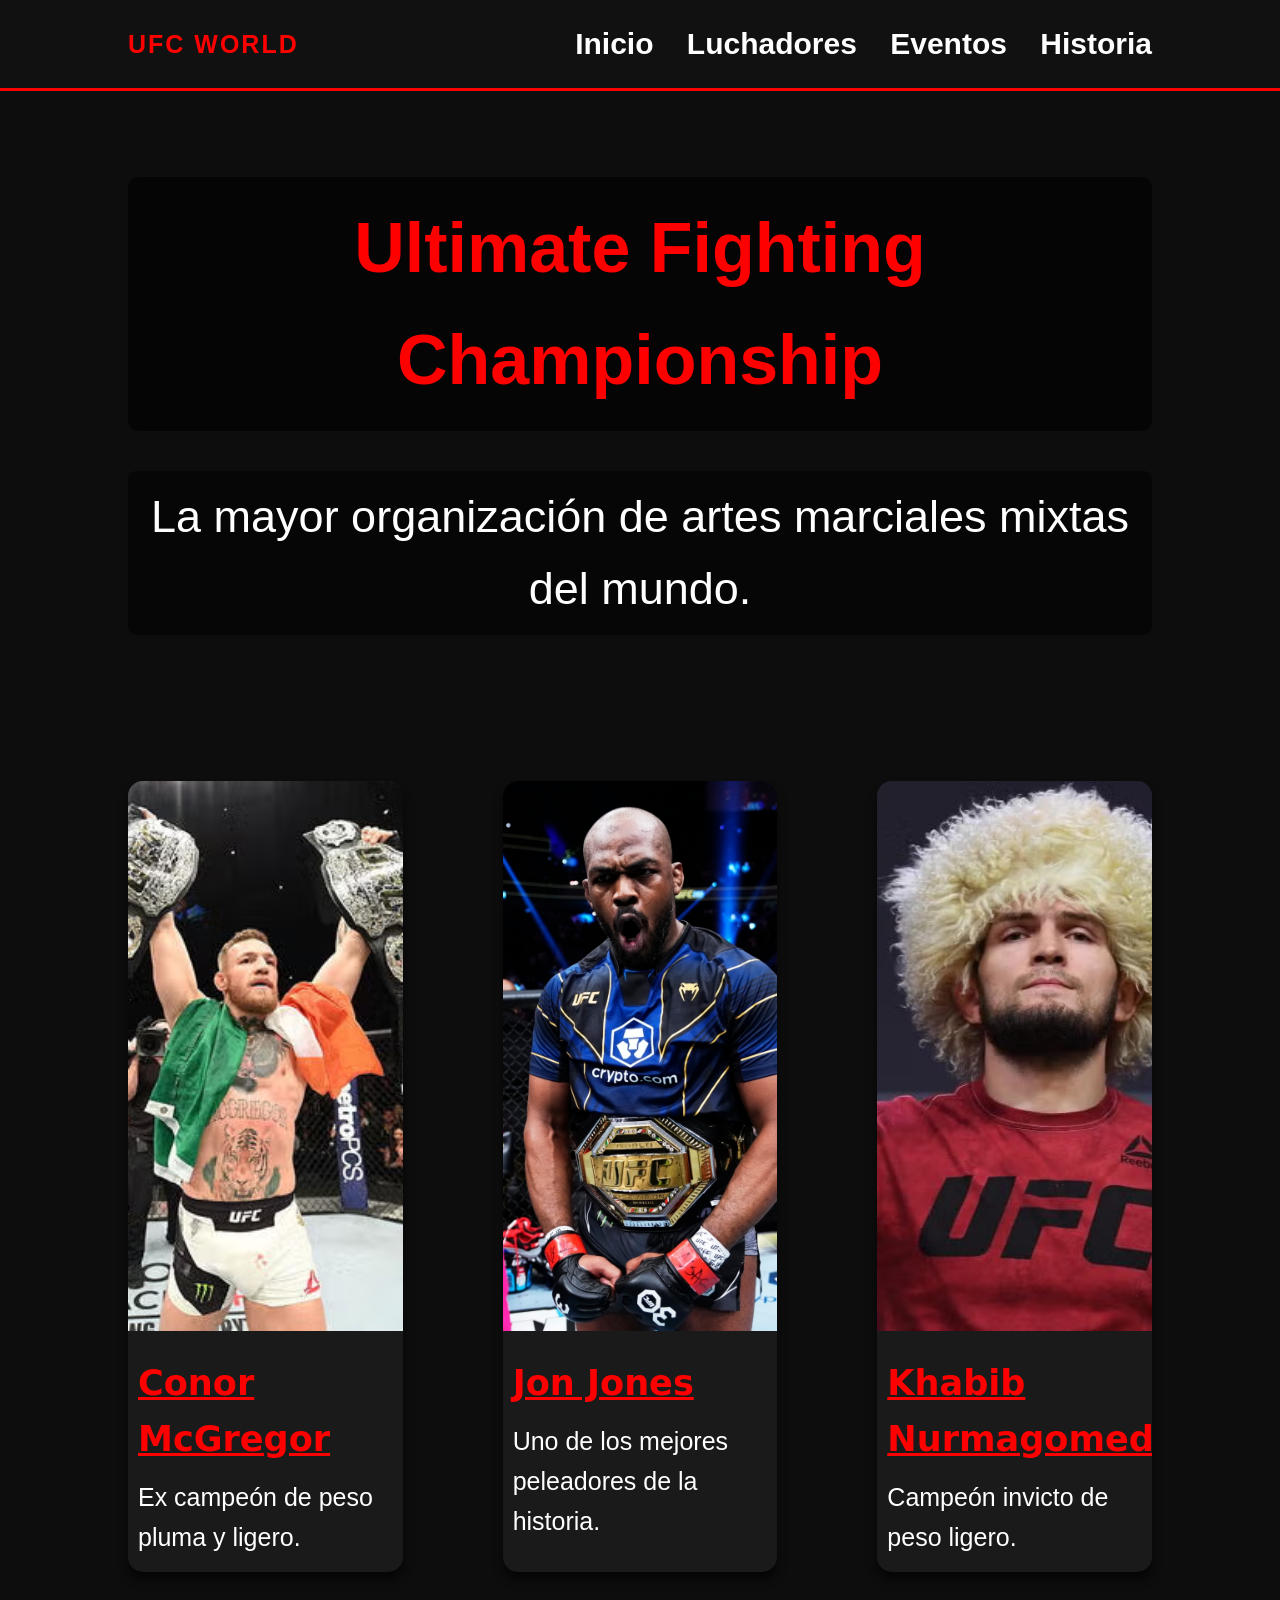
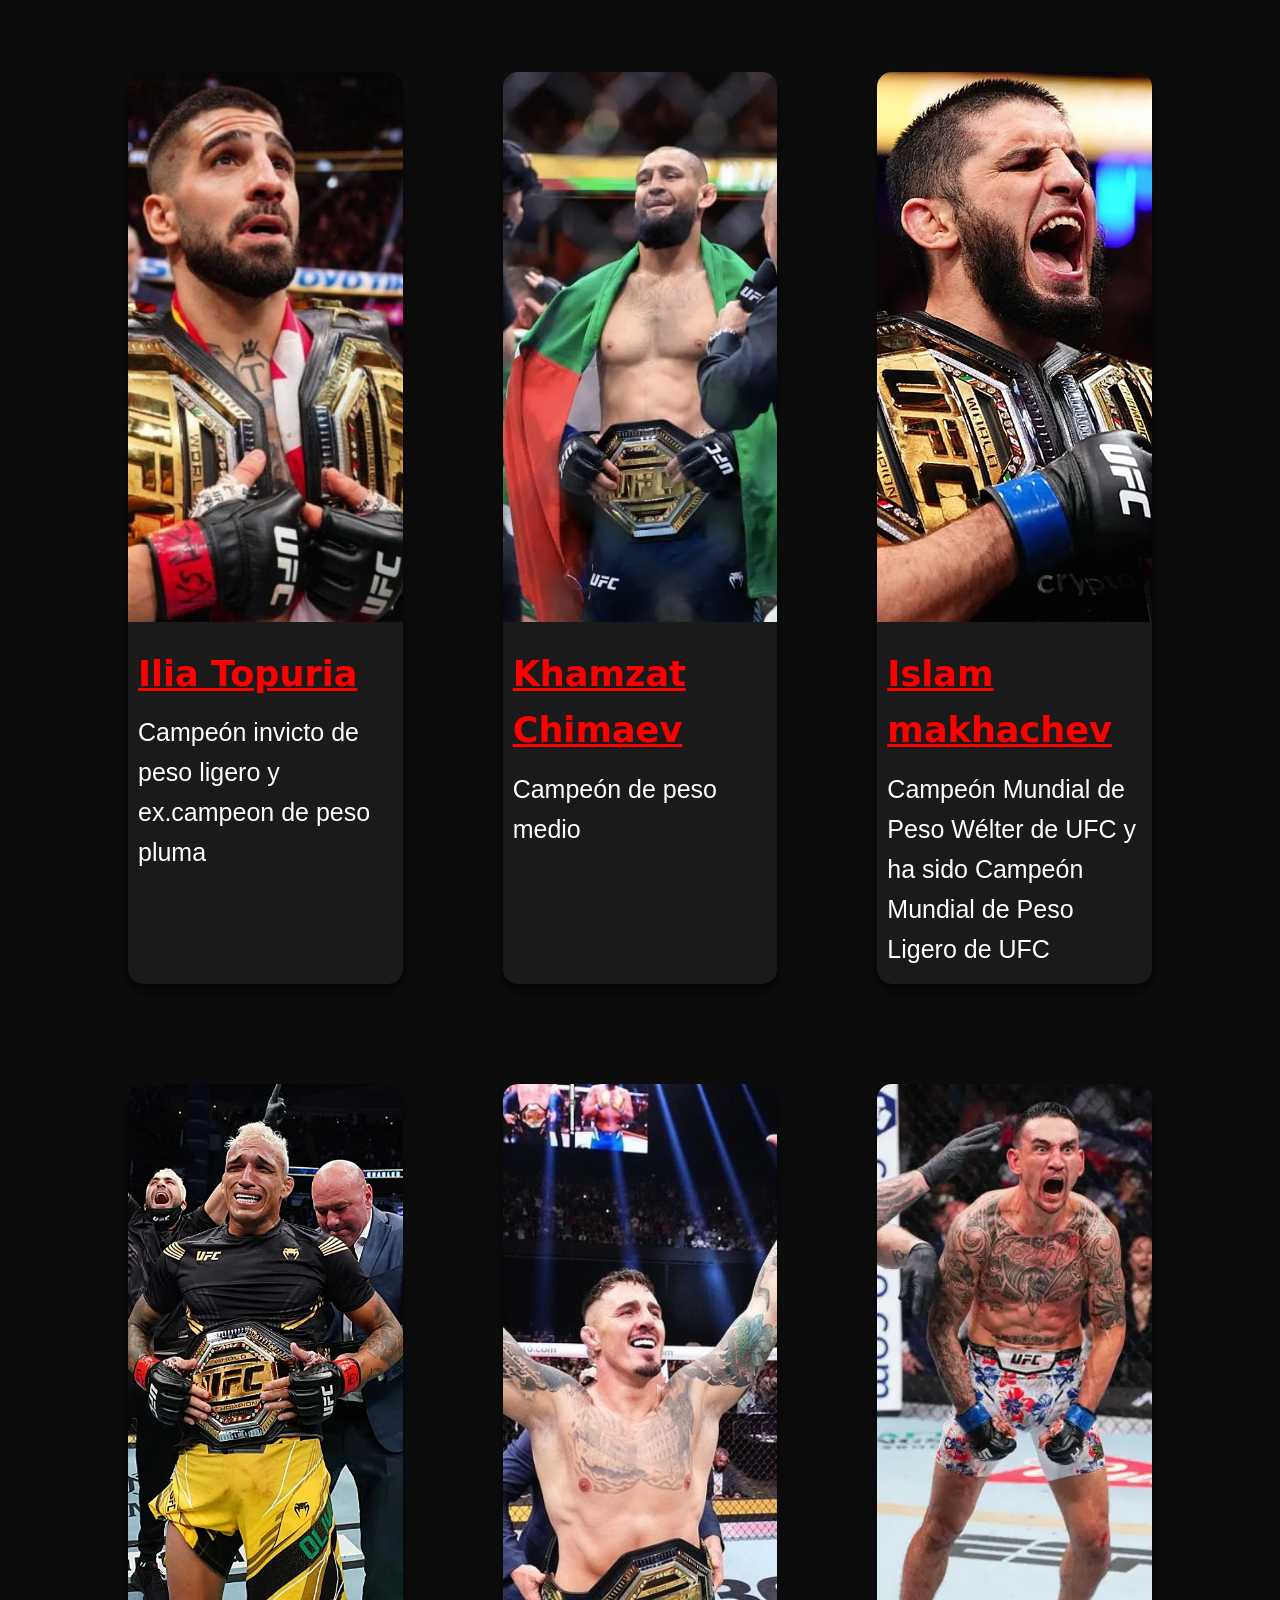
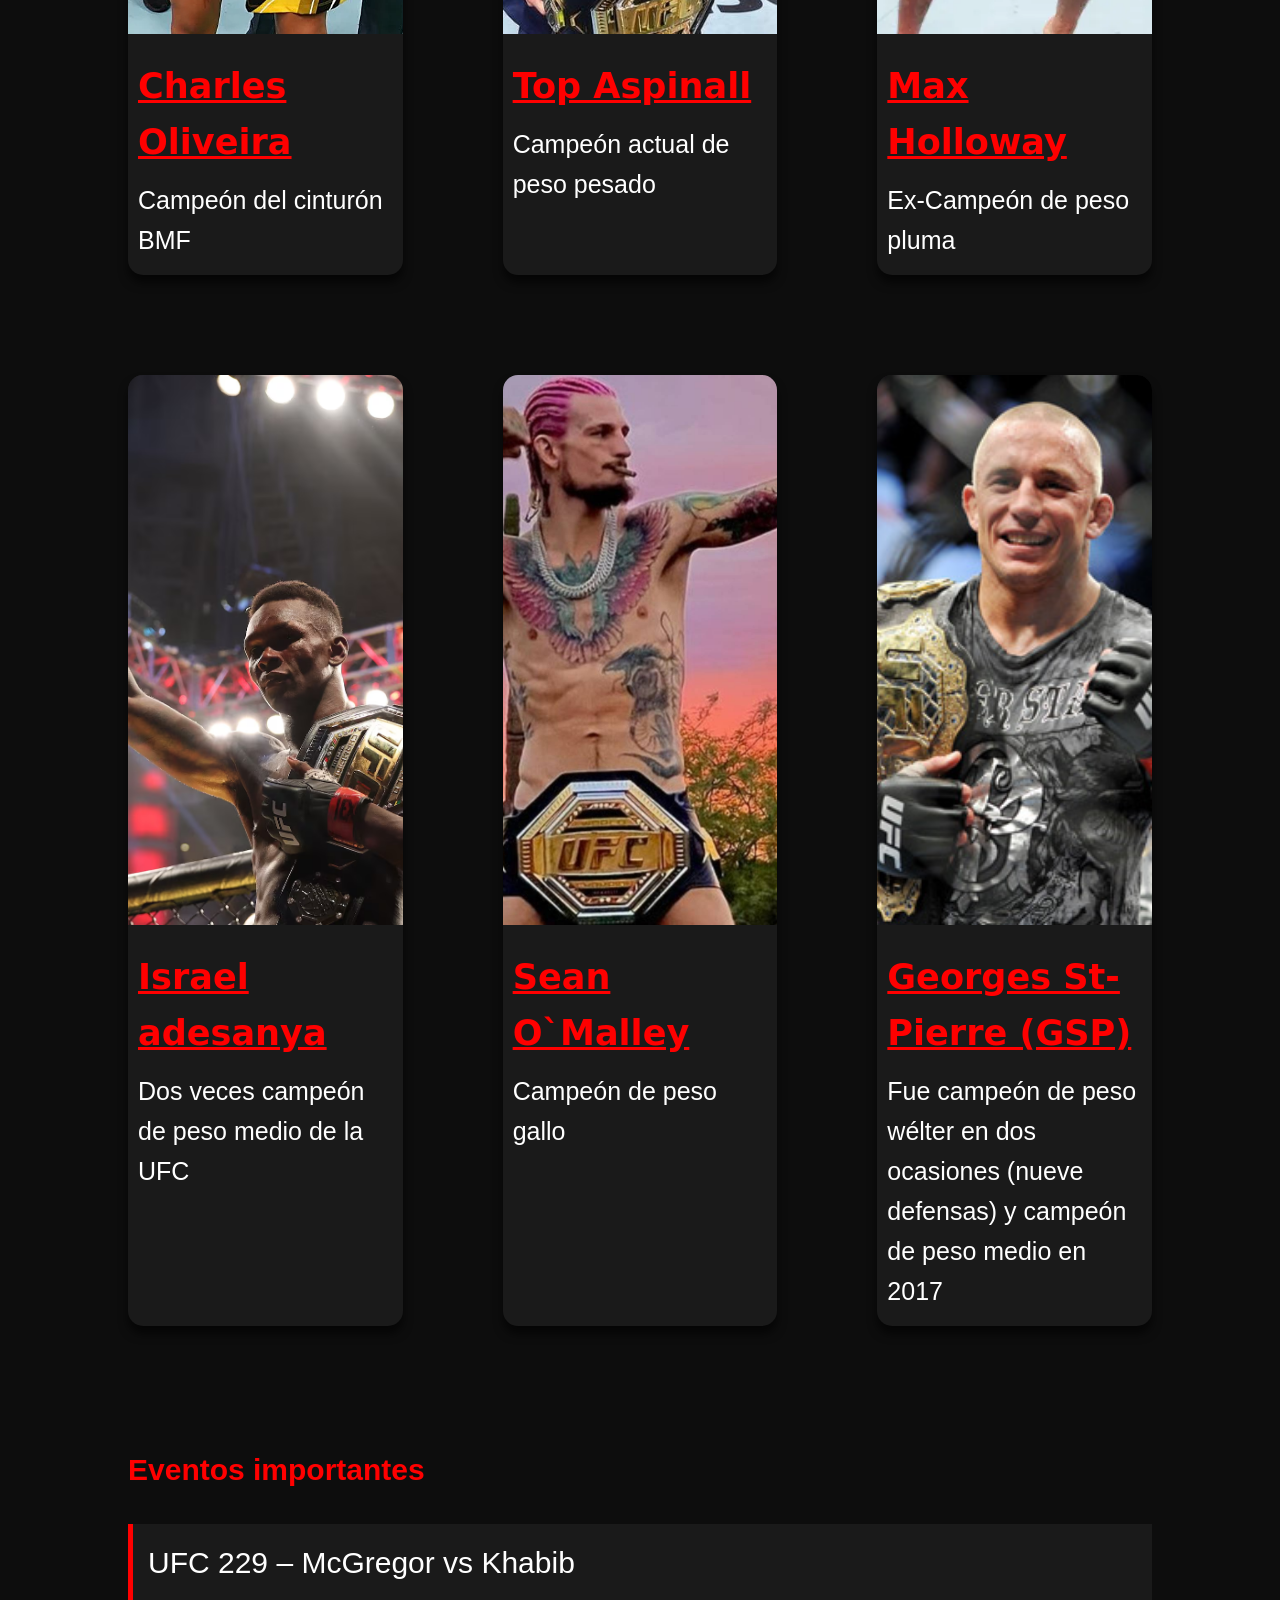
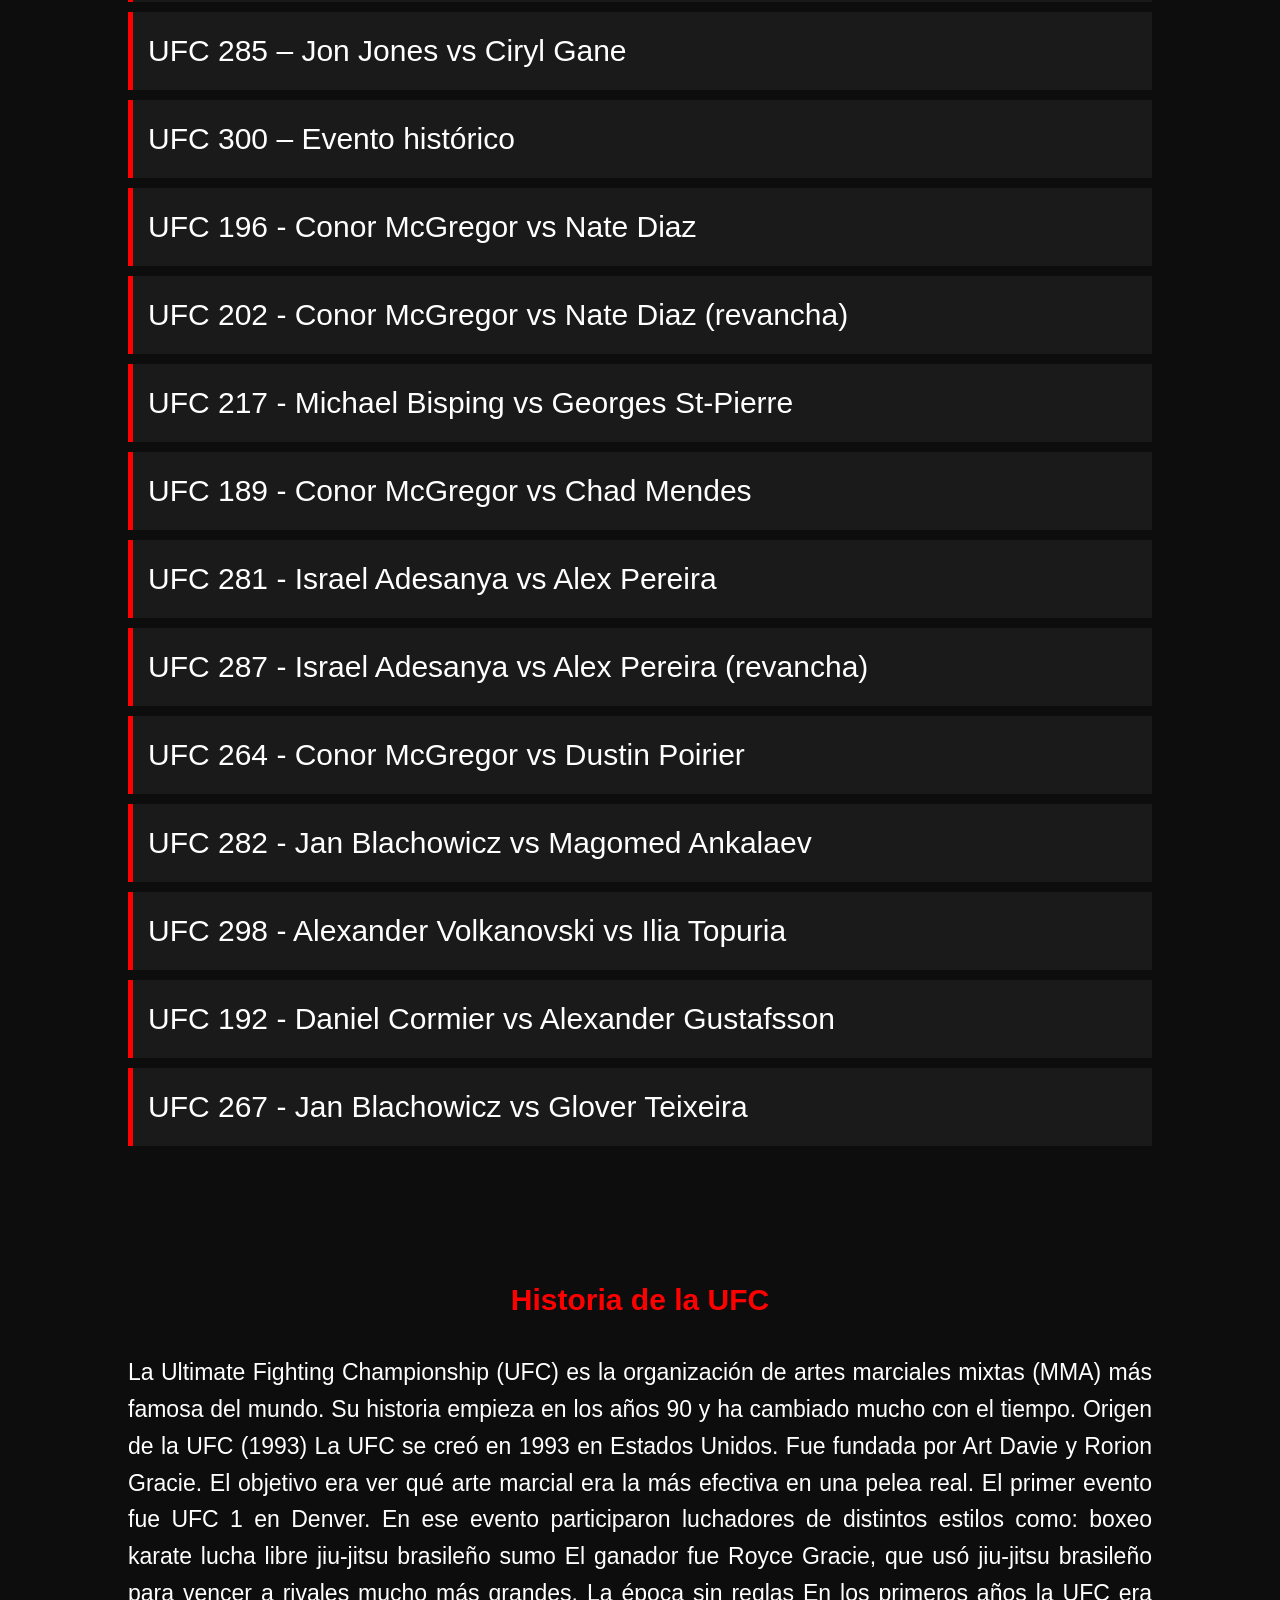
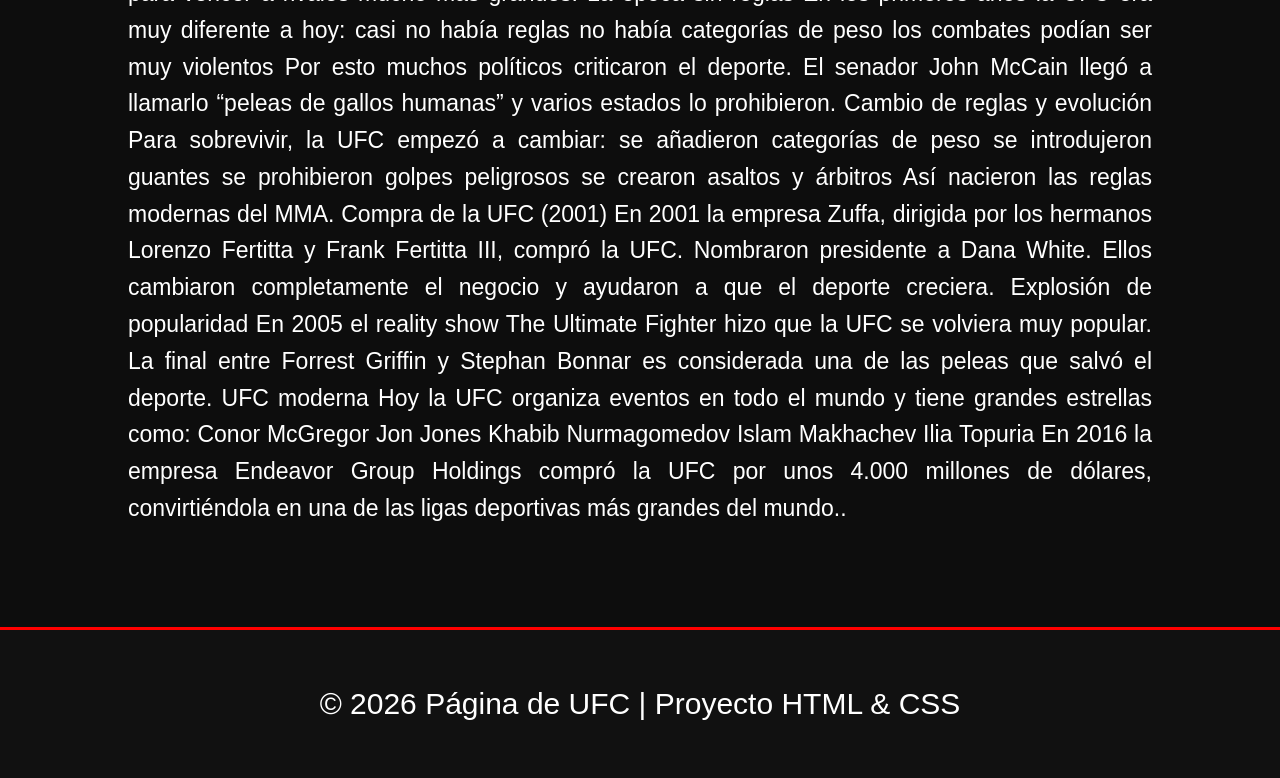
<file: index.html>
<!DOCTYPE html>
<html lang="es">
<head>
    <meta charset="UTF-8">
    <title>UFC World</title>
    <link rel="stylesheet" href="CSS/style.css">
    <link rel="stylesheet" href="CSS/style.css">
    
</head>
<body>

    <header>
        <h1>UFC WORLD</h1>
        <nav>
            <a href="#inicio">Inicio</a>
            <a href="#luchadores">Luchadores</a>
            <a href="#eventos">Eventos</a>
            <a href="#historia">Historia</a>
        </nav>
    </header>

    <main>
        <section id="inicio" class="hero">
            <h2>Ultimate Fighting Championship</h2>
            <p>La mayor organización de artes marciales mixtas del mundo.</p>
        </section>

        <h2></h2>

        <section id="luchadores">

            <article class="card">
                <a href="/PROYECTO PAGINA WEB/HTML/conor.html"><img src="IMG/conor.avif"></a>
                <h3>Conor McGregor</h3>
                <p>Ex campeón de peso pluma y ligero.</p>
            </article>

            <article class="card">
                <a href="/PROYECTO PAGINA WEB/HTML/jonjones.html"><img src="IMG/jon.jpeg"></a>
                <h3>Jon Jones</h3>
                <p>Uno de los mejores peleadores de la historia.</p>
            </article>

            <article class="card">
               <a href="/PROYECTO PAGINA WEB/HTML/KhabibNurmagomedov.html"><img src="IMG/Nurmagomedov Khabib Weigh In 229 Hero.avif"></a>
                <h3>Khabib Nurmagomedov</h3>
                <p>Campeón invicto de peso ligero.</p>
            </article>

            <article class="card">
                <a href="/PROYECTO PAGINA WEB/HTML/iliatopuria.html"><img src="IMG/ilia.jpg"></a>
                <h3> Ilia Topuria</h3>
                <p>Campeón invicto de peso ligero y ex.campeon de peso pluma</p>
            </article>

            <article class="card">
               <a href="/PROYECTO PAGINA WEB/HTML/Khamzat Chimaev.html"><img src="IMG/chimaev.webp"></a>
                <h3>Khamzat Chimaev </h3>
                <p>Campeón de peso medio</p>
            </article>

            <article class="card">
                <a href="/PROYECTO PAGINA WEB/HTML/islam.html"><img src="IMG/machex.webp"></a>
                <h3> Islam makhachev</h3>
                <p> Campeón Mundial de Peso Wélter de UFC y ha sido Campeón Mundial de Peso Ligero de UFC</p>
            </article>

            <article class="card">
                <a href="/PROYECTO PAGINA WEB/HTML/Charles Oliveira.html"><img src="IMG/olveira.webp"></a>
                <h3> Charles Oliveira</h3>
                <p> Campeón del cinturón BMF</p>
            </article>

             <article class="card">
                <a href="/PROYECTO PAGINA WEB/HTML/Top Aspinall.html"><img src="IMG/tom.jpg"></a>
                <h3> Top Aspinall</h3>
                <p> Campeón actual de peso pesado</p>
            </article>

              <article class="card">
                <a href="/PROYECTO PAGINA WEB/HTML/Max Holloway.html"><img src="IMG/hollo.webp"></a>
                <h3> Max Holloway</h3>
                <p> Ex-Campeón de peso pluma</p>
            </article>
    
            <article class="card">
                <a href="/PROYECTO PAGINA WEB/HTML/Israel adesanya.html"><img src= "IMG/adesanya.avif"></a>
                <h3>Israel adesanya </h3>
                <p>Dos veces campeón de peso medio de la UFC</p>
            </article>

            <article class="card">
                <a href="/PROYECTO PAGINA WEB/HTML/Sean O`Malley.html"><img src="IMG/omellet.jpeg"></a>
                <h3>Sean O`Malley</h3>
                <p> Campeón de peso gallo</p>
            </article>

            <article class="card">
                <a href="/PROYECTO PAGINA WEB/HTML/Georges St-Pierre.html"><img src="IMG/GSP.jpg"></a>
                <h3>Georges St-Pierre (GSP) </h3>
                <p> Fue campeón de peso wélter en dos ocasiones (nueve defensas) y campeón de peso medio en 2017 </p>
            </article>
            
            
         
        </section>

        <section id="eventos">
        <h2>Eventos importantes</h2>
            <ul>
                <li>UFC 229 – McGregor vs Khabib</li>
                <li>UFC 285 – Jon Jones vs Ciryl Gane</li>
                <li>UFC 300 – Evento histórico</li>
                <li>UFC 196 - Conor McGregor vs Nate Diaz</li>
                <li>UFC 202 - Conor McGregor vs Nate Diaz (revancha)</li>
                <li>UFC 217 - Michael Bisping vs Georges St-Pierre</li>
                <li>UFC 189 - Conor McGregor vs Chad Mendes</li>
                <li>UFC 281 - Israel Adesanya vs Alex Pereira</li>
                <li>UFC 287 - Israel Adesanya vs Alex Pereira (revancha)</li>
                <li>UFC 264 - Conor McGregor vs Dustin Poirier</li>
                <li>UFC 282 - Jan Blachowicz vs Magomed Ankalaev</li>
                <li>UFC 298 - Alexander Volkanovski vs Ilia Topuria</li>
                <li>UFC 192 - Daniel Cormier vs Alexander Gustafsson</li>
                <li>UFC 267 - Jan Blachowicz vs Glover Teixeira</li>

            </ul>
        </section>

        <section id="historia">
            <h2>Historia de la UFC</h2>
            <p>
La Ultimate Fighting Championship (UFC) es la organización de artes marciales mixtas (MMA) más famosa del mundo. Su historia empieza en los años 90 y ha cambiado mucho con el tiempo.

Origen de la UFC (1993)

La UFC se creó en 1993 en Estados Unidos. Fue fundada por Art Davie y Rorion Gracie.
El objetivo era ver qué arte marcial era la más efectiva en una pelea real.

El primer evento fue UFC 1 en Denver.
En ese evento participaron luchadores de distintos estilos como:

boxeo

karate

lucha libre

jiu-jitsu brasileño

sumo

El ganador fue Royce Gracie, que usó jiu-jitsu brasileño para vencer a rivales mucho más grandes.

La época sin reglas

En los primeros años la UFC era muy diferente a hoy:

casi no había reglas

no había categorías de peso

los combates podían ser muy violentos

Por esto muchos políticos criticaron el deporte. El senador John McCain llegó a llamarlo “peleas de gallos humanas” y varios estados lo prohibieron.

Cambio de reglas y evolución

Para sobrevivir, la UFC empezó a cambiar:

se añadieron categorías de peso

se introdujeron guantes

se prohibieron golpes peligrosos

se crearon asaltos y árbitros

Así nacieron las reglas modernas del MMA.

Compra de la UFC (2001)

En 2001 la empresa Zuffa, dirigida por los hermanos Lorenzo Fertitta y Frank Fertitta III, compró la UFC.
Nombraron presidente a Dana White.

Ellos cambiaron completamente el negocio y ayudaron a que el deporte creciera.

Explosión de popularidad

En 2005 el reality show The Ultimate Fighter hizo que la UFC se volviera muy popular.
La final entre Forrest Griffin y Stephan Bonnar es considerada una de las peleas que salvó el deporte.

UFC moderna

Hoy la UFC organiza eventos en todo el mundo y tiene grandes estrellas como:

Conor McGregor

Jon Jones

Khabib Nurmagomedov

Islam Makhachev

Ilia Topuria

En 2016 la empresa Endeavor Group Holdings compró la UFC por unos 4.000 millones de dólares, convirtiéndola en una de las ligas deportivas más grandes del mundo..</p>
        </section>

    </main>

    <footer>
        <p>© 2026 Página de UFC | Proyecto HTML & CSS</p>
    </footer>

</body>
</html>

<!-- <body>
    <header>
        <nav></nav>
    </header>
    <main>
        <section>
            <article>
                <div></div>
            </article>
        </section>
    </main>
    <footer></footer>
</body> -->
</file>
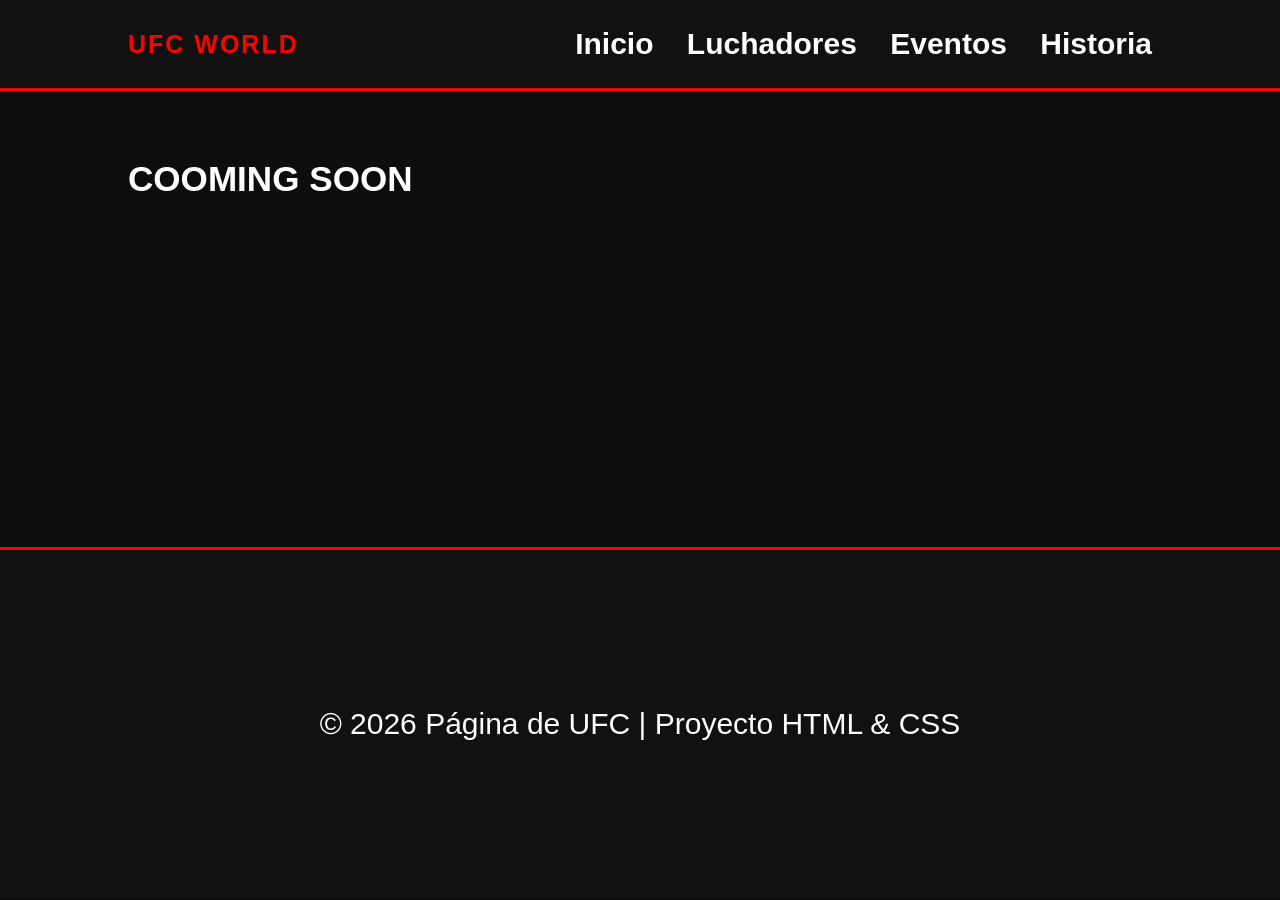
<file: HTML/Charles Oliveira.html>
<!DOCTYPE html>
<html lang="en">
<head>
    <meta charset="UTF-8">
    <meta name="viewport" content="width=device-width, initial-scale=1.0">
    <title>JON JONES</title>
 <link rel="stylesheet" href="../CSS/style.css">
</head>
<body>
    <header>
        <h1>UFC WORLD</h1>
        <nav>
            <a href="../index.html">Inicio</a>
            <a href="MI PAGINA WEB.html#luchadores">Luchadores</a>
            <a href="MI PAGINA WEB.html#eventos">Eventos</a>
            <a href="MI PAGINA WEB.html#historia">Historia</a>
        </nav>
    </header>
    <main class="maininfo">
        
        <section>
            <article>
                <h1>COOMING SOON </h1>
               
            </article>
        </section>
    </main>
    <footer id="footerinfo">
        <p>© 2026 Página de UFC | Proyecto HTML & CSS</p>
    </footer>
</body>
</html>
</file>
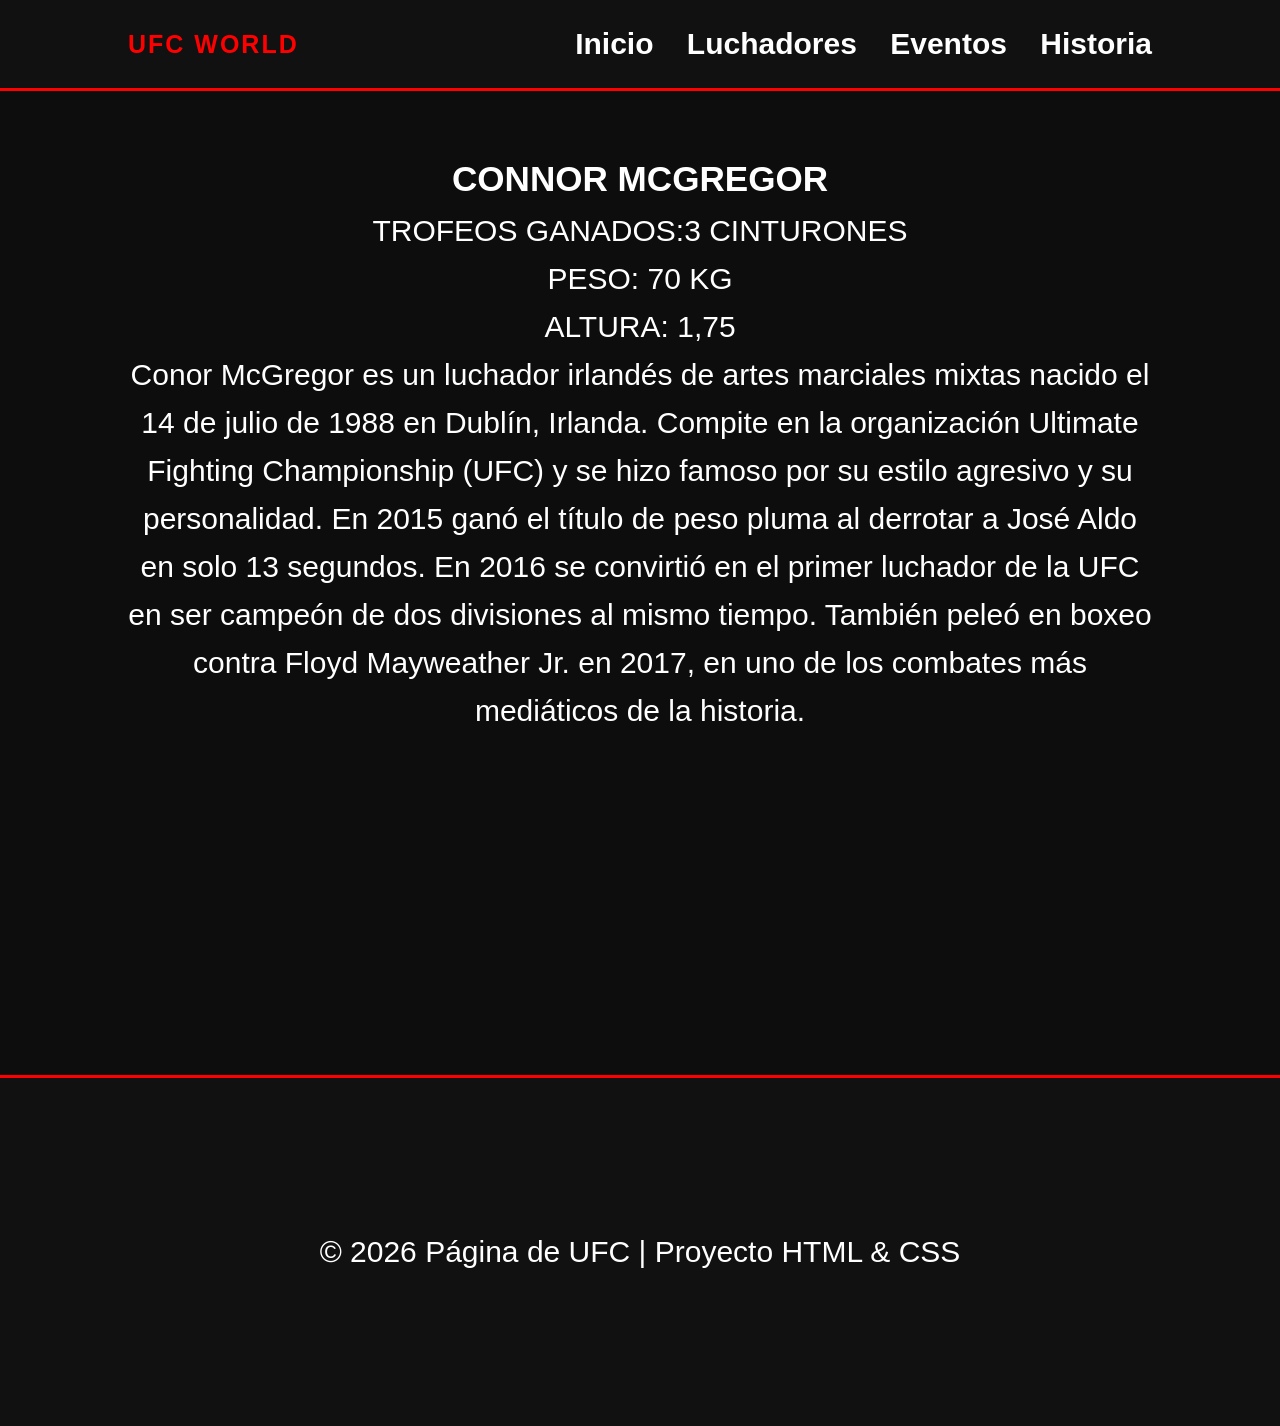
<file: HTML/conor.html>
<!DOCTYPE html>
<html lang="en">
<head>
    <meta charset="UTF-8">
    <meta name="viewport" content="width=device-width, initial-scale=1.0">
    <title>CONOR MCGREGOR</title>
    <link rel="stylesheet" href="../CSS/style.css">
</head>
<body>
    <header>
        <h1>UFC WORLD</h1>
        <nav>
            <a href="index.html">Inicio</a>
            <a href="MI PAGINA WEB.html#luchadores">Luchadores</a>
            <a href="MI PAGINA WEB.html#eventos">Eventos</a>
            <a href="MI PAGINA WEB.html#historia">Historia</a>
        </nav>
    </header>
    <main class="maininfo">
       
        <section>
            <article>
                <h1>CONNOR MCGREGOR</h1>
                <p>TROFEOS GANADOS:3 CINTURONES</P>  
                <P>PESO: 70 KG</P>
                <P>ALTURA: 1,75</P> 
                <p>Conor McGregor es un luchador irlandés de artes marciales mixtas nacido el 14 de julio de 1988 en Dublín, Irlanda.
                    Compite en la organización Ultimate Fighting Championship (UFC) y se hizo famoso por su estilo agresivo y su personalidad.
                    En 2015 ganó el título de peso pluma al derrotar a José Aldo en solo 13 segundos.
                    En 2016 se convirtió en el primer luchador de la UFC en ser campeón de dos divisiones al mismo tiempo.
                    También peleó en boxeo contra Floyd Mayweather Jr. en 2017, en uno de los combates más mediáticos de la historia.
                </p>
            </article>
        </section>
    </main>
    <footer id="footerinfo">
        <p>© 2026 Página de UFC | Proyecto HTML & CSS</p>
    </footer>
</body>
</html>
</file>
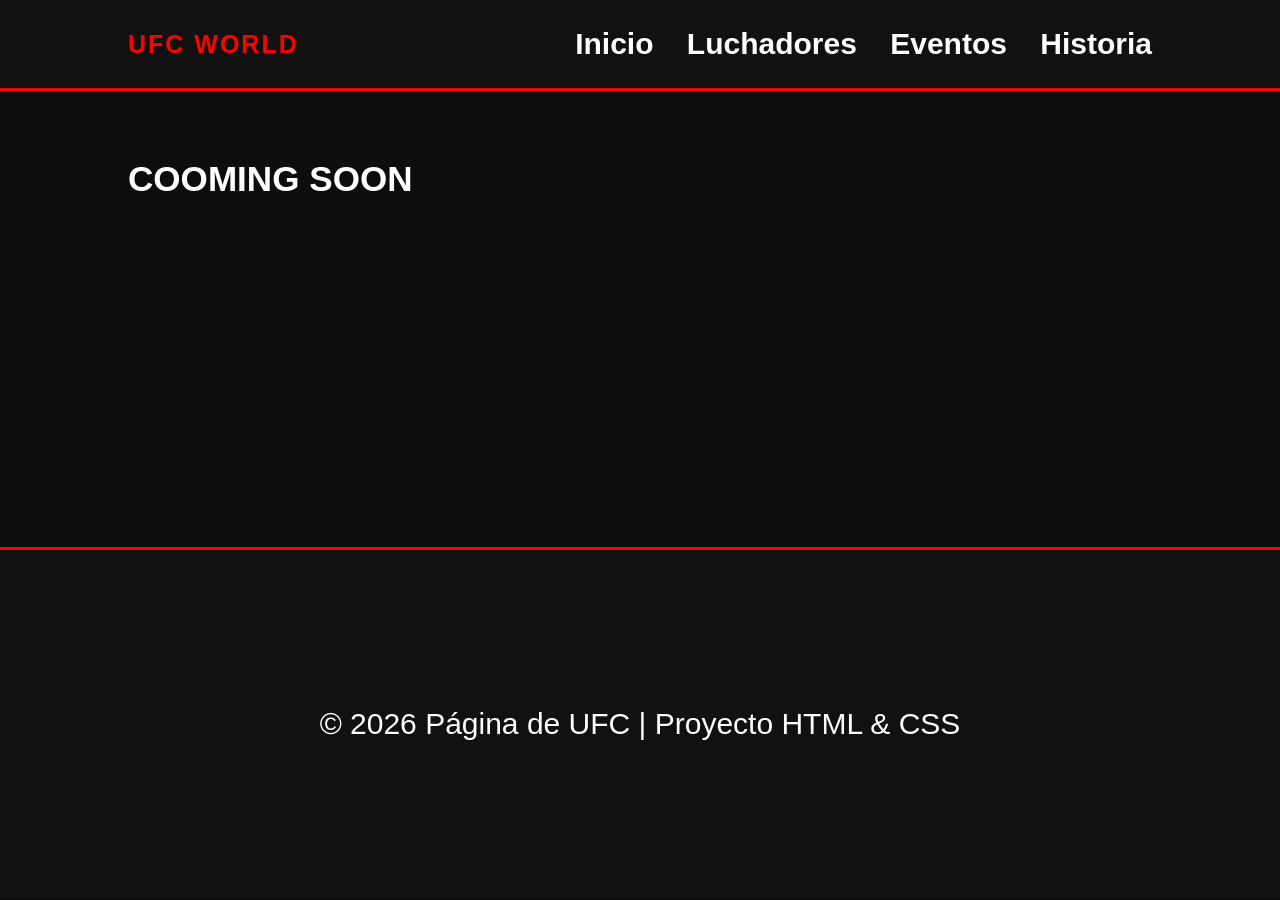
<file: HTML/islam.html>
<!DOCTYPE html>
<html lang="en">
<head>
    <meta charset="UTF-8">
    <meta name="viewport" content="width=device-width, initial-scale=1.0">
    <title>JON JONES</title>
 <link rel="stylesheet" href="../CSS/style.css">
</head>
<body>
    <header>
        <h1>UFC WORLD</h1>
        <nav>
            <a href="../HTML/MI PAGINA WEB.html">Inicio</a>
            <a href="MI PAGINA WEB.html#luchadores">Luchadores</a>
            <a href="MI PAGINA WEB.html#eventos">Eventos</a>
            <a href="MI PAGINA WEB.html#historia">Historia</a>
        </nav>
    </header>
    <main class="maininfo">
        
        <section>
            <article>
                <h1>COOMING SOON </h1>
               
            </article>
        </section>
    </main>
    <footer id="footerinfo">
        <p>© 2026 Página de UFC | Proyecto HTML & CSS</p>
    </footer>
</body>
</html>
</file>
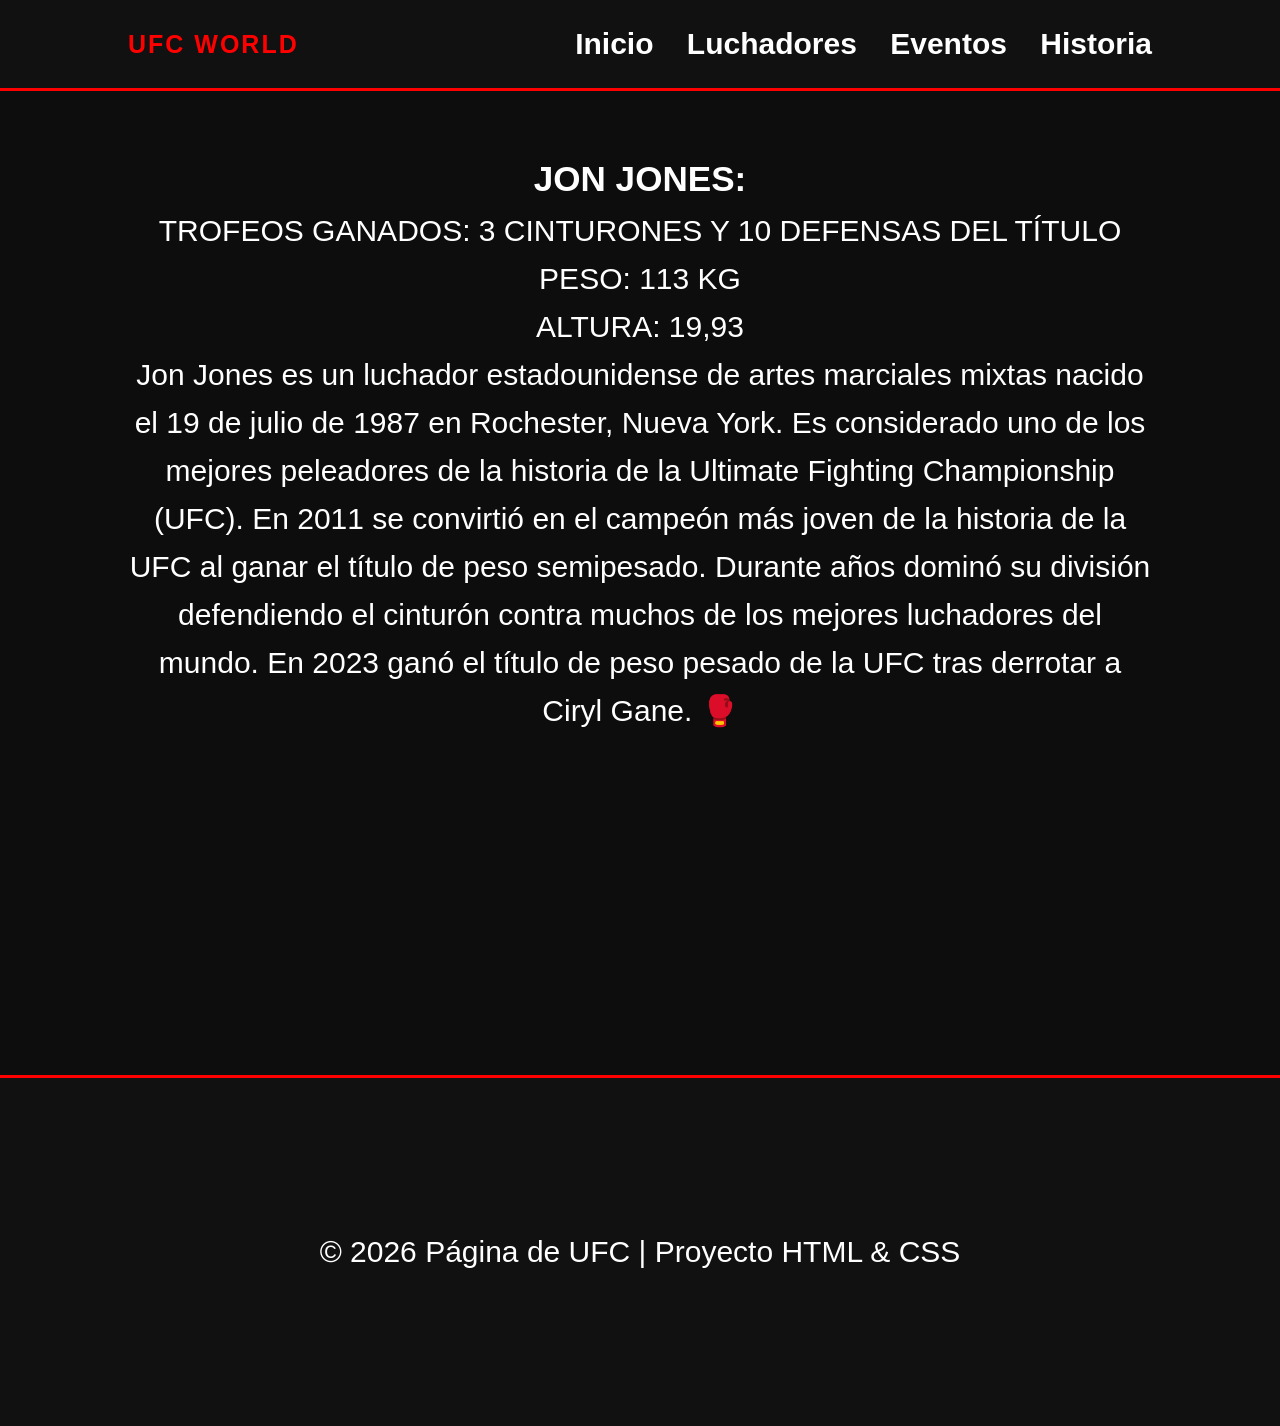
<file: HTML/jonjones.html>
<!DOCTYPE html>
<html lang="en">
<head>
    <meta charset="UTF-8">
    <meta name="viewport" content="width=device-width, initial-scale=1.0">
    <title>JON JONES</title>
 <link rel="stylesheet" href="../CSS/style.css">
</head>
<body>
    <header>
        <h1>UFC WORLD</h1>
        <nav>
            <a href="index.html">Inicio</a>
            <a href="MI PAGINA WEB.html#luchadores">Luchadores</a>
            <a href="MI PAGINA WEB.html#eventos">Eventos</a>
            <a href="MI PAGINA WEB.html#historia">Historia</a>
        </nav>
    </header>
    <main class="maininfo">
        
        <section>
            <article>
                <h1>JON JONES: </h1>
                <p>TROFEOS GANADOS: 3 CINTURONES Y 10 DEFENSAS DEL TÍTULO</P>  
                <P>PESO: 113 KG</P>
                <P>ALTURA: 19,93</P> 
                <P>Jon Jones es un luchador estadounidense de artes marciales mixtas nacido el 19 de julio de 1987 en Rochester, Nueva York.
                Es considerado uno de los mejores peleadores de la historia de la Ultimate Fighting Championship (UFC).
                En 2011 se convirtió en el campeón más joven de la historia de la UFC al ganar el título de peso semipesado.
                Durante años dominó su división defendiendo el cinturón contra muchos de los mejores luchadores del mundo.
                En 2023 ganó el título de peso pesado de la UFC tras derrotar a Ciryl Gane. 🥊 </P>
            </article>
        </section>
    </main>
    <footer id="footerinfo">
        <p>© 2026 Página de UFC | Proyecto HTML & CSS</p>
    </footer>
</body>
</html>
</file>
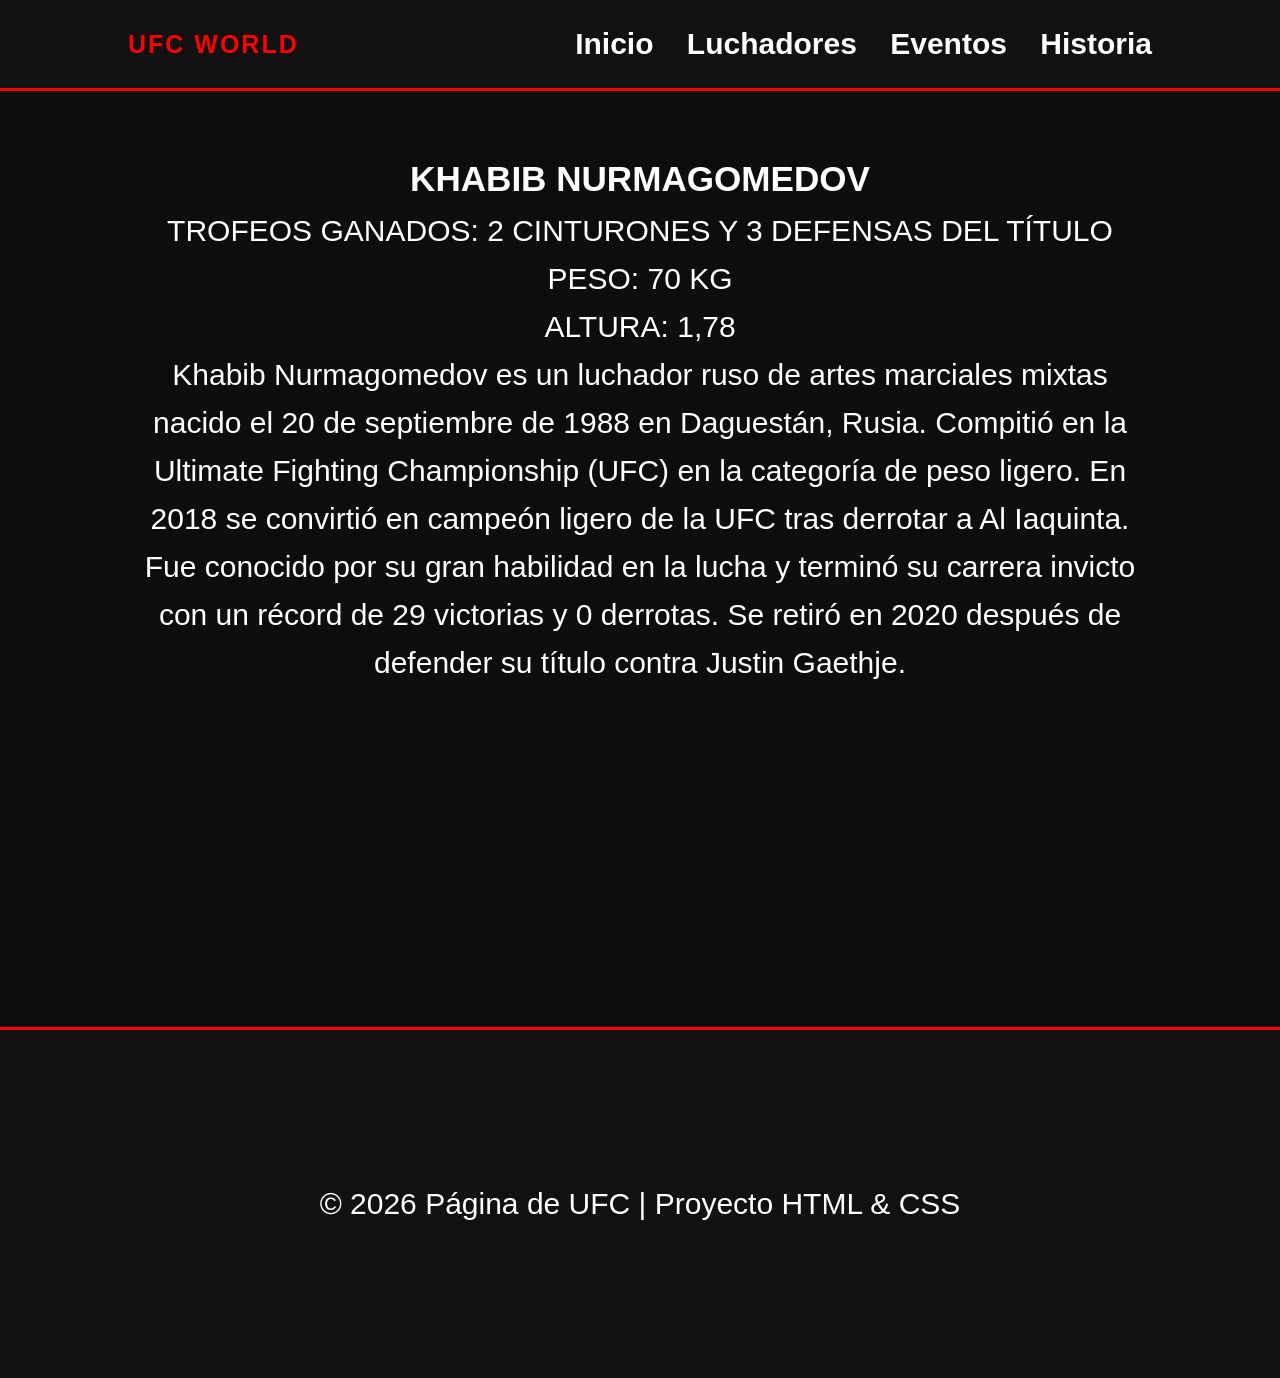
<file: HTML/KhabibNurmagomedov.html>
<!DOCTYPE html>
<html lang="en">
<head>
    <meta charset="UTF-8">
    <meta name="viewport" content="width=device-width, initial-scale=1.0">
    <title>KHABIB NURMAGOMEDOV</title>
<link rel="stylesheet" href="../CSS/style.css">
</head>
<body>
    <header>
        <h1>UFC WORLD</h1>
        <nav>
            <a href="index.html">Inicio</a>
            <a href="MI PAGINA WEB.html#luchadores">Luchadores</a>
            <a href="MI PAGINA WEB.html#eventos">Eventos</a>
            <a href="MI PAGINA WEB.html#historia">Historia</a>
        </nav>
    </header>
    <main class="maininfo">
       
        <section>
            <article>
                <h1>KHABIB NURMAGOMEDOV</h1>
                <p>TROFEOS GANADOS: 2 CINTURONES Y 3 DEFENSAS DEL TÍTULO</P>  
                <P>PESO: 70 KG</P>
                <P>ALTURA: 1,78</P> 
                <P>Khabib Nurmagomedov es un luchador ruso de artes marciales mixtas nacido el 20 de septiembre de 1988 en Daguestán, Rusia.
                    Compitió en la Ultimate Fighting Championship (UFC) en la categoría de peso ligero.
                    En 2018 se convirtió en campeón ligero de la UFC tras derrotar a Al Iaquinta.
                    Fue conocido por su gran habilidad en la lucha y terminó su carrera invicto con un récord de 29 victorias y 0 derrotas.
                    Se retiró en 2020 después de defender su título contra Justin Gaethje. </P>
            </article>
        </section>
    </main>
    <footer id="footerinfo">
        <p>© 2026 Página de UFC | Proyecto HTML & CSS</p>
    </footer>
</body>
</html>
</file>
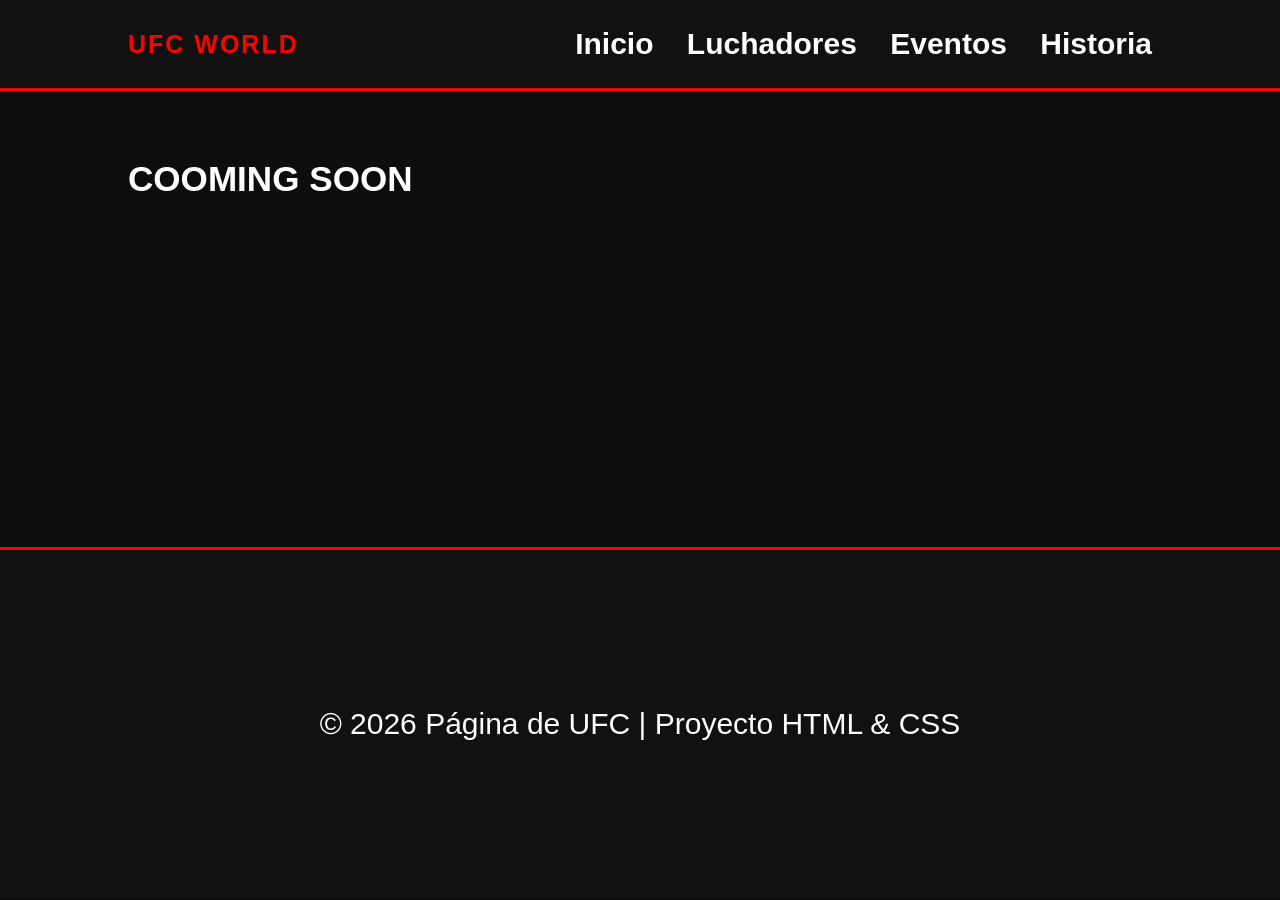
<file: HTML/Max Holloway.html>
<!DOCTYPE html>
<html lang="en">
<head>
    <meta charset="UTF-8">
    <meta name="viewport" content="width=device-width, initial-scale=1.0">
    <title>JON JONES</title>
 <link rel="stylesheet" href="../CSS/style.css">
</head>
<body>
    <header>
        <h1>UFC WORLD</h1>
        <nav>
            <a href="../HTML/MI PAGINA WEB.html">Inicio</a>
            <a href="MI PAGINA WEB.html#luchadores">Luchadores</a>
            <a href="MI PAGINA WEB.html#eventos">Eventos</a>
            <a href="MI PAGINA WEB.html#historia">Historia</a>
        </nav>
    </header>
    <main class="maininfo">
        
        <section>
            <article>
                <h1>COOMING SOON </h1>
               
            </article>
        </section>
    </main>
    <footer id="footerinfo">
        <p>© 2026 Página de UFC | Proyecto HTML & CSS</p>
    </footer>
</body>
</html>
</file>
<file: CSS/style.css>
/* RESET */

*{
margin:0;
padding:0;
box-sizing:border-box;
font-family:Arial, Helvetica, sans-serif;
}

/* BODY */

body{
background:#0d0d0d;
color:white;
line-height:1.6;
font-size: 30px;
}

/* HEADER */

header{
background:#111;
display:flex;
justify-content:space-between;
align-items:center;
padding:20px 10%;
border-bottom:3px solid red;
}

header h1{
color:red;
font-size:25px;
letter-spacing:2px;
}

/* MENU */

nav a{
color:white;
text-decoration:none;
margin-left:25px;
font-weight:bold;
transition:0.3s;
}

nav a:hover{
color:red;
}

/* HERO */

.hero{
height:70vh;
background:url("https://images.unsplash.com/photo-1549719386-74dfcbf7dbed") center/cover;
display:flex;
flex-direction:column;
justify-content:center;
align-items:center;
text-align:center;
}

.hero h2{
font-size:70px;
background:rgba(0,0,0,0.6);
padding:15px 25px;
border-radius:10px;
}

.hero p{
margin-top:10px;
font-size:45px;
background:rgba(0,0,0,0.5);
padding:10px 20px;
border-radius:8px;
}

/* SECTIONS */

section{
padding:60px 10%;
}

section h2{
color:red;
margin-bottom:30px;
font-size:30px;
}

#luchadores {
    display: grid;
    grid-template-columns: 1fr 1fr 1fr;
    gap: 100px;
}

/* TARJETAS LUCHADORES */

.cards{
display:flex;
gap:30px;
flex-wrap:wrap;
justify-content:center;
}

.card{
background:#1a1a1a;
border-radius:15px;
overflow:hidden;
box-shadow:0 8px 10px rgba(0,0,0,0.6);
transition:0.4s;
}

.card:hover{
transform:translateY(-10px) scale(1.05);
}

.card img{
width:100%;
height:550px;
object-fit:cover;
}

.card h3{
color:red;
padding:10px;
text-decoration: underline;
font-family: system-ui, -apple-system, BlinkMacSystemFont, 'Segoe UI', Roboto, Oxygen, Ubuntu, Cantarell, 'Open Sans', 'Helvetica Neue', sans-serif;}

.card p{
padding:0 10px 15px 10px;
font-size:25px;
}

/* EVENTOS */

#eventos ul{
list-style:none;
}

#eventos li{
background:#1a1a1a;
margin:10px 0;
padding:15px;
border-left:5px solid red;
}

/* HISTORIA */

#historia {
text-align: justify;
font-size:23px;
}

#historia h2 {
    text-align: center;
}

/* FOOTER */

footer{
background:#111;
text-align:center;
padding:50px;
border-top:3px solid red;
margin-top:40px;
}

/* PAGINA DE INFORMACION*/
.imageninfo {
    height: 20%;
    width: 50%;
}

.maininfo {
    width: 100%;
    display: flex;
}

.maininfo section {
    text-align: center;
}

#footerinfo {
    margin-top: 0;
    padding: 150px;
    border-top:3px solid red;
    margin-top:280px;
}
</file>
